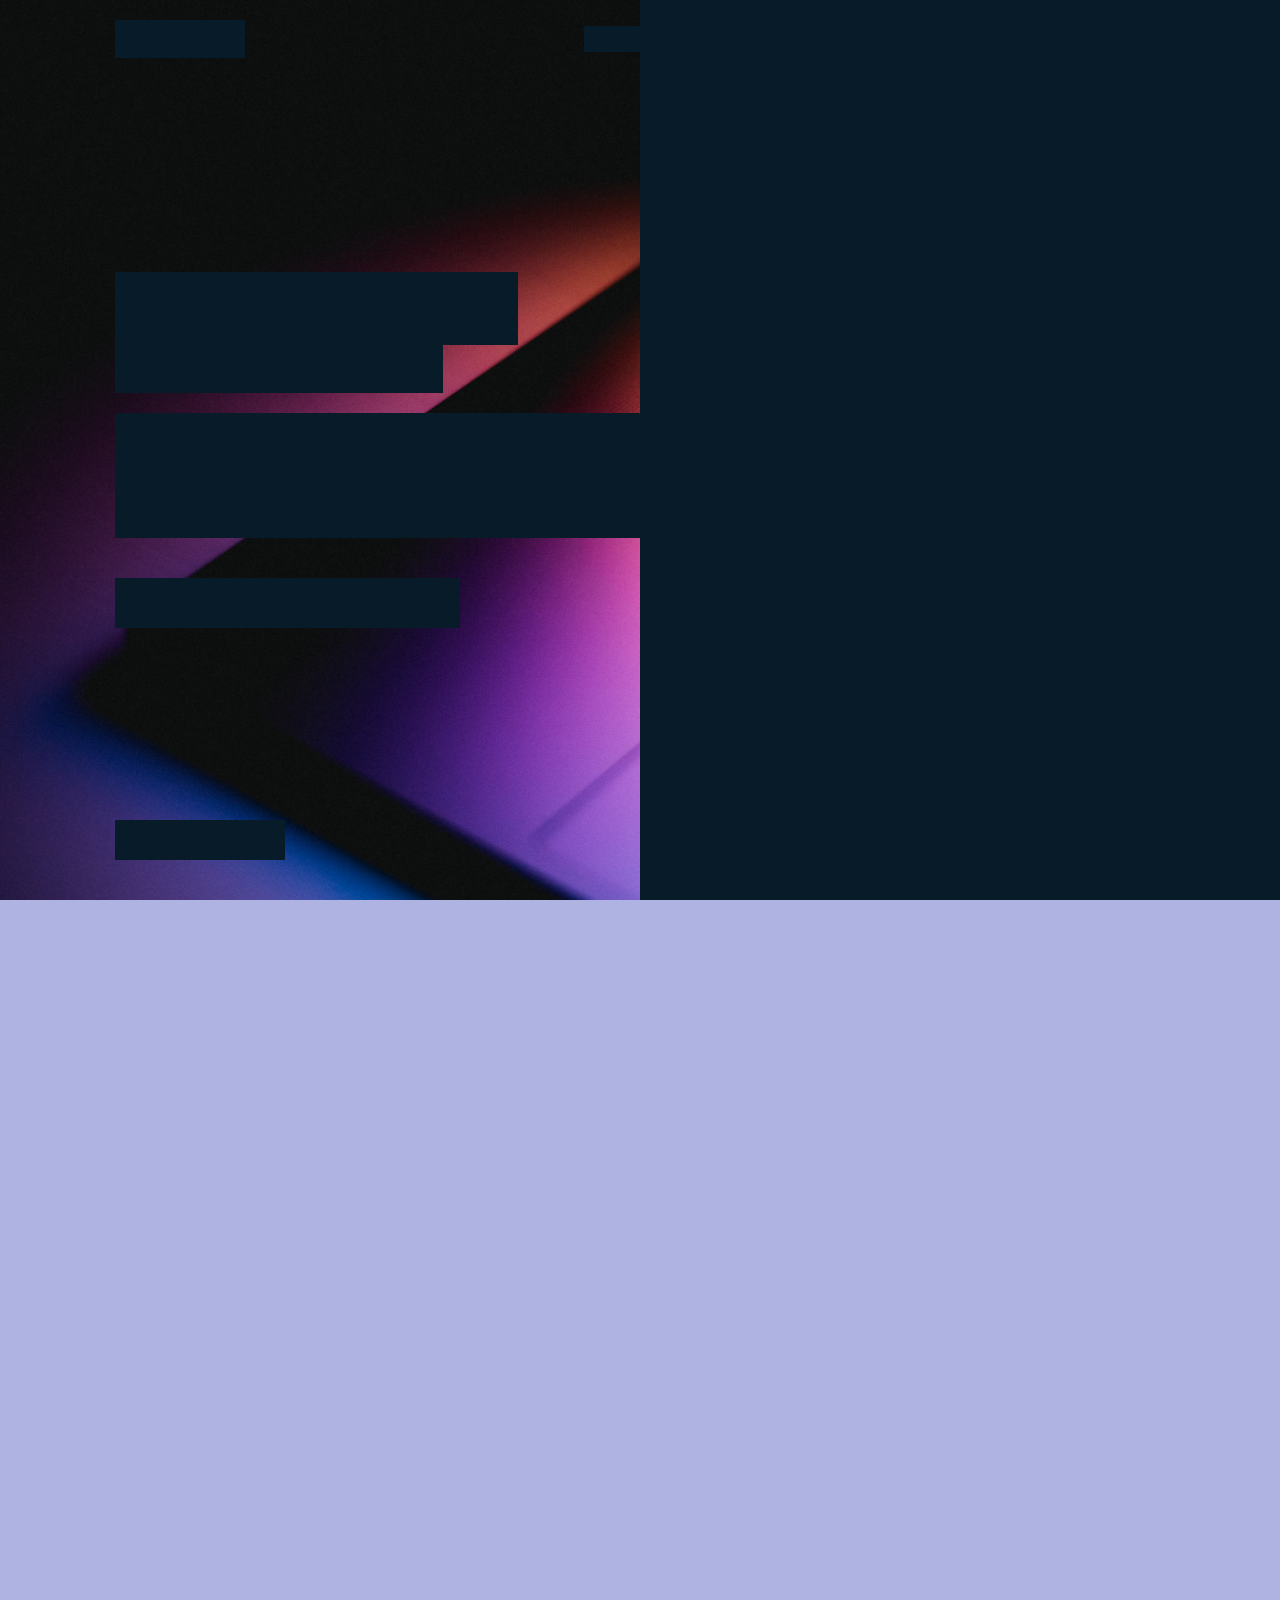
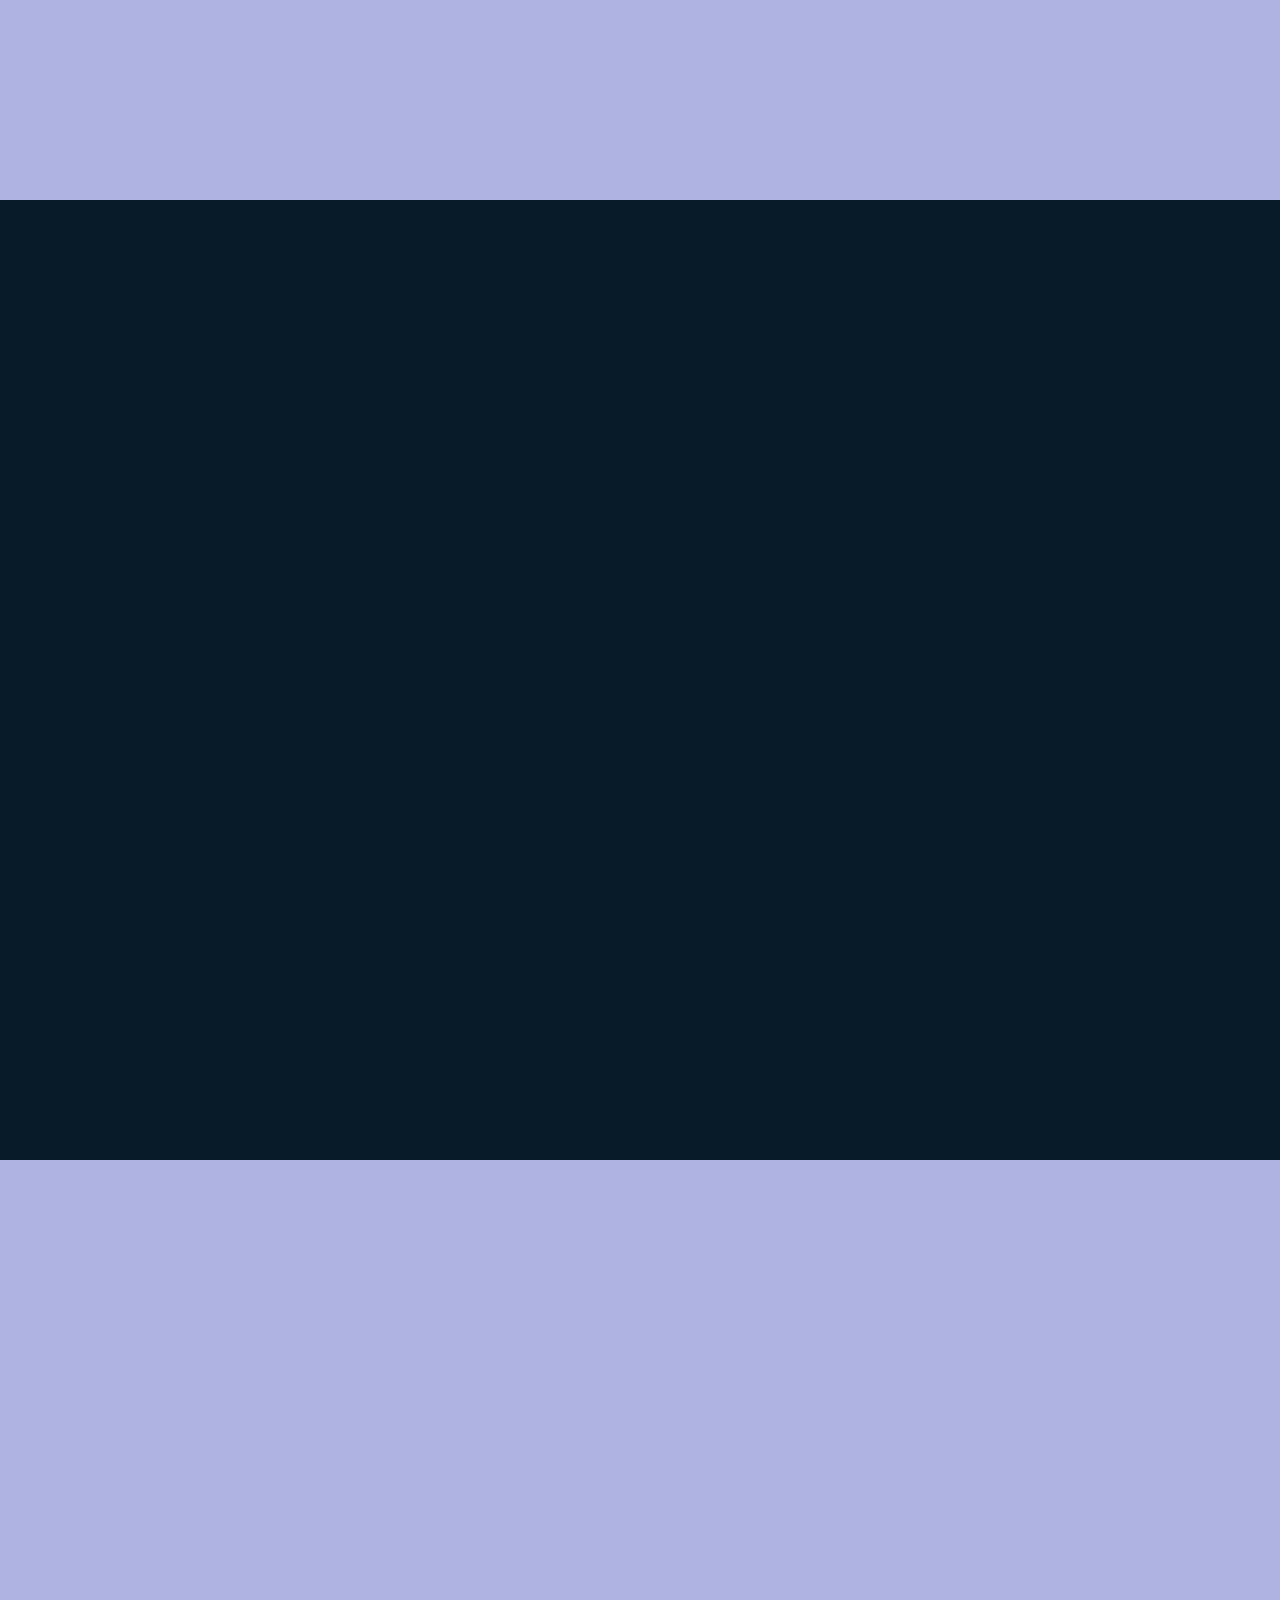
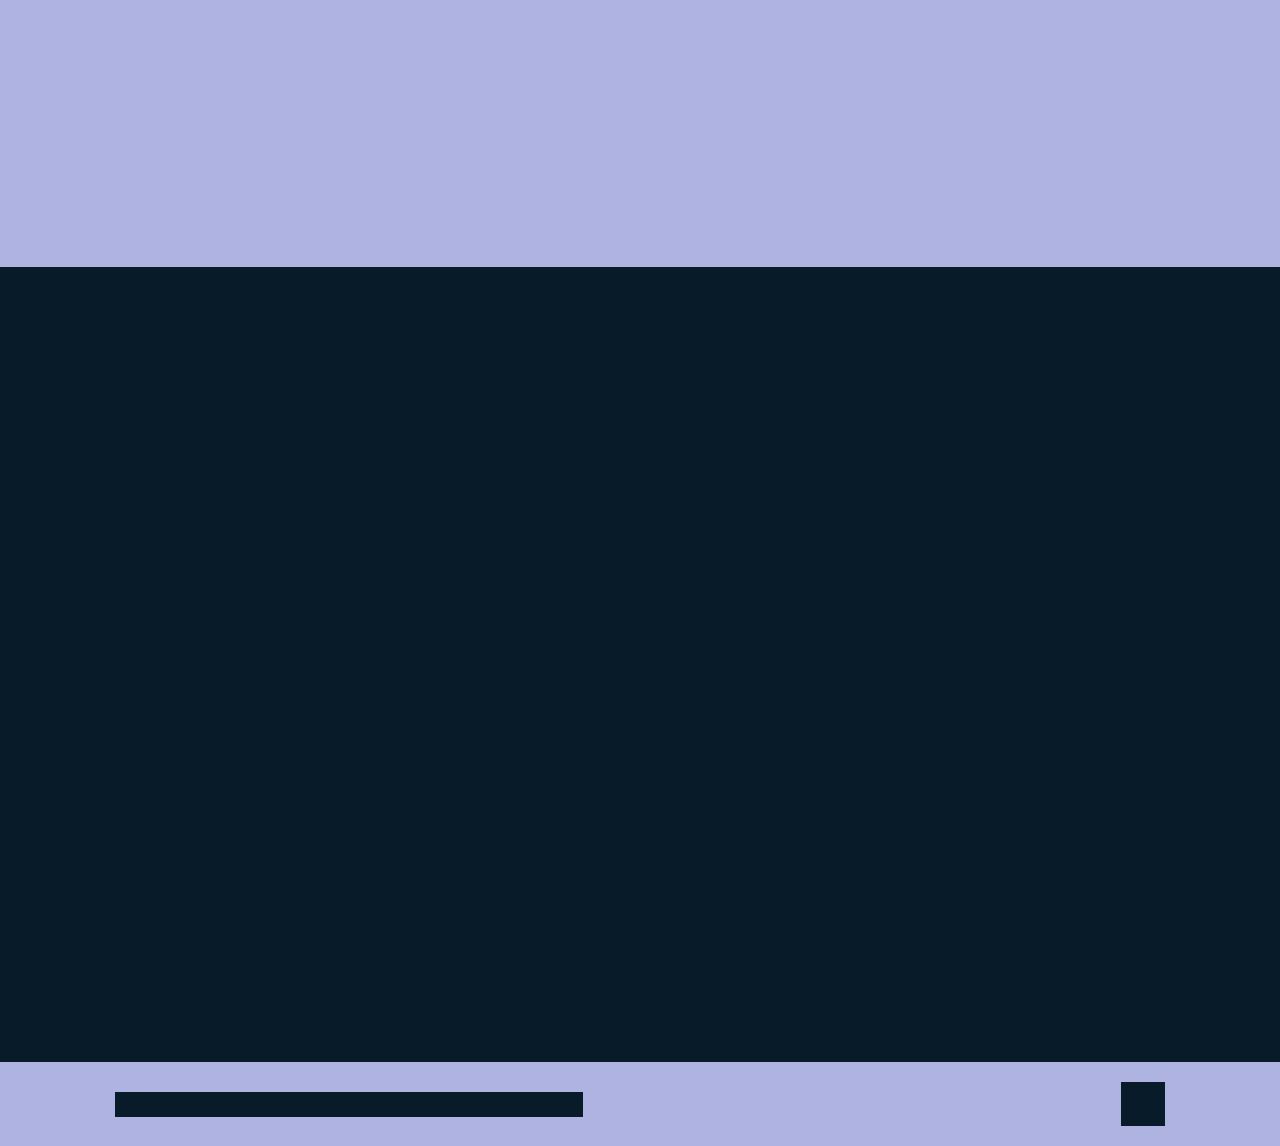
<file: Debut_Portfolio/index.html>
<!DOCTYPE html>
<html lang="fr">
  <head>
    <meta charset="UTF-8" />
    <meta name="viewport" content="width=device-width, initial-scale=1.0" />
    <title>Portfolio_Me</title>
    <link rel="stylesheet" href="style.css" />
    <!-- liens d'icones de boites -->
    <link href='https://unpkg.com/boxicons@2.1.4/css/boxicons.min.css' rel='stylesheet'>
  </head>

  <body>
    <!-- la conception de l'en-tête -->
    <header class="header">
      <a href="#" class="logo">Mawulolo.<span class="animate" style="--i:1;"></span></a>

      <div class="bx bx-menu" id="menu-icon"><span class="animate" style="--i:2;"></span></div>

      <nav class="navbar">
        <a href="#home" class="active">Home</a>
        <a href="#about">About</a>
        <a href="#education">Education</a>
        <a href="#skills">Compétences</a>
        <a href="#contact">Contact</a>

        <span class="active-nav"></span>
        <span class="animate" style="--i:2;"></span>
      </nav>
    </header>

    <!-- Conception de la section 'Home' -->
    <section class="home show-animate" id="home">
        <div class="home-content">
            <h1>I'm <span>Elolo TONA</span><span class="animate" style="--i:2;"></span></h1>
            <div class="text-animate">
                <h3>Developpeur Web</h3>
                <span class="animate" style="--i:3;"></span>
            </div>
            <p>En tant que développeur web, je suis également attentif à la conception responsive, en veillant à ce que les sites web s'adaptent de manière optimale aux différentes tailles d'écran, offrant ainsi une expérience utilisateur cohérente sur les smartphones, les tablettes et les ordinateurs de bureau.
                <span class="animate" style="--i:4;"></span>
            </p>

            <div class="btn-box">
                <a href="#" class="btn">M'engagez</a>
                <a href="#" class="btn">Mes Projets</a>
                <span class="animate" style="--i:5;"></span>
            </div>
        </div>

        <div class="home-sci">
            <a href="#"><i class='bx bxl-facebook' ></i></a>
            <a href="#"><i class='bx bxl-twitter' ></i></a>
            <a href="#"><i class='bx bxl-linkedin' ></i></a>
            <span class="animate" style="--i:6;"></span>
        </div>

        <div class="home-imgHover"></div>
        <span class="animate home-img" style="--i:7;"></span>
    </section>

    <!-- Conception de la section 'A propos' -->

    <section class="about" id="about">
        <h2 class="heading">A propos de <span>Moi</span><span class="animate scroll" style="--i:1;"></span></h2>
        <div class="about-img">
            <img src="tack.jpg" alt="">
            <span class="circle-spin"></span>
            <span class="animate scroll" style="--i:2;"></span>
        </div>
        <div class="about-content">
            <h3>Web Developer <span class="animate scroll" style="--i:3;"></span></h3>
            <p>En tant que développeur web, je suis également attentif à la conception responsive, en veillant à ce que les sites web s'adaptent de manière optimale aux différentes tailles d'écran, offrant ainsi une expérience utilisateur cohérente sur les smartphones, les tablettes et les ordinateurs de bureau.
                <span class="animate scroll" style="--i:4;"></span>
            </p>
            <div class="btn-box btns">
                <a href="#" class="btn">En Savoir Plus</a>
                <span class="animate scroll" style="--i:5;"></span>
            </div>
        </div>
    </section>

    <!-- Conception de la partie education -->

    <section class="education" id="education">
        <h2 class="heading">Mon <span>Parcours</span><span class="animate scroll" style="--i:1;"></span></h2>

        <div class="education-row">
            <div class="education-column">
                <h3 class="title">Education<span class="animate scroll" style="--i:2;"></span></h3>

                <div class="education-box">
                    <div class="education-content">
                        <div class="content">
                            <div class="year"><i class='bx bxs-calendar' ></i> 2021 - 2024</div>
                            <h3>Dégrée Licence - Université</h3>
                            <p>La licence m'a offert une base solide et complète dans mon domaine d'études, me permettant d'entrer sur le marché du travail avec confiance et compétence. J'ai acquis une expertise spécifique qui me distingue et qui peut être appliquée dans divers contextes professionnels. Je suis capable de m'adapter rapidement aux nouvelles technologies, aux évolutions du secteur et aux demandes changeantes du marché.</p>
                        </div>
                    </div>

                    <div class="education-content">
                        <div class="content">
                            <div class="year"><i class='bx bxs-calendar' ></i> 2020 - 2021</div>
                            <h3>Baccalauréat Scientifique </h3>
                            <p>Au cours de mes années d'études, j'ai suivi des cours approfondis en mathématiques, en physique, en chimie et en biologie, ainsi qu'en d'autres matières scientifiques connexes. J'ai appris à comprendre les principes fondamentaux qui régissent le monde qui nous entoure, à analyser les phénomènes naturels et à appliquer des méthodes scientifiques pour résoudre des problèmes complexes.</p>
                        </div>
                    </div>

                    <div class="education-content">
                        <div class="content">
                            <div class="year"><i class='bx bxs-calendar' ></i> 2017 - 2018</div>
                            <h3>BEPC(Brevet d'Etude Premier Cycle)</h3>
                            <p>En plus des connaissances académiques, le BEPC m'a également aidé à développer des compétences transversales importantes. J'ai appris à travailler en équipe, à résoudre des problèmes, à communiquer de manière claire et à développer une pensée critique. Ces compétences sont essentielles dans ma vie quotidienne et seront utiles dans mes études ultérieures et ma future carrière.</p>
                        </div>
                    </div>

                    <span class="animate scroll" style="--i:3;"></span>
                </div>
            </div>

        <!--    <div class="education-column">
                <h3 class="title">Expérience<span class="animate scroll" style="--i:5;"></span></h3>

                <div class="education-box">
                    <div class="education-content">
                        <div class="content">
                            <div class="year"><i class='bx bxs-calendar' ></i> 2017 - 2018</div>
                            <h3>Web Developer - Company</h3>
                            <p>Lorem ipsum dolor sit amet consectetur adipisicing elit. Officia aperiam quisquam ad rerum, corrupti ratione laboriosam. Illo iste veniam aut.</p>
                        </div>
                    </div>

                    <div class="education-content">
                        <div class="content">
                            <div class="year"><i class='bx bxs-calendar' ></i> 2018 - 2019</div>
                            <h3>Web Developer - Company</h3>
                            <p>Lorem ipsum dolor sit amet consectetur adipisicing elit. Officia aperiam quisquam ad rerum, corrupti ratione laboriosam. Illo iste veniam aut.</p>
                        </div>
                    </div>

                    <div class="education-content">
                        <div class="content">
                            <div class="year"><i class='bx bxs-calendar' ></i> 2019 - 2020</div>
                            <h3>Web Developer - Company</h3>
                            <p>Lorem ipsum dolor sit amet consectetur adipisicing elit. Officia aperiam quisquam ad rerum, corrupti ratione laboriosam. Illo iste veniam aut.</p>
                        </div>
                    </div>

                    <span class="animate scroll" style="--i:6;"></span>
                </div>
            </div>  -->
        </div>
    </section>

    <!-- Conception de la partie compétence -->

    <section class="skills" id="skills">
        <h2 class="heading">Mes <span>Compétences</span><span class="animate scroll" style="--i:1;"></span></h2>

        <div class="skills-row">
            <div class="skills-column">
                <h3 class="title">Compétences en Codage<span class="animate scroll" style="--i:2;"></span></h3>

                <div class="skills-box">
                    <div class="skills-content">
                        <div class="progress">
                            <h3>HTML <span>90%</span></h3>
                            <div class="bar"><span></span></div>
                        </div>

                        <div class="progress">
                            <h3>CSS <span>80%</span></h3>
                            <div class="bar"><span></span></div>
                        </div>

                        <div class="progress">
                            <h3>JavaScript <span>65%</span></h3>
                            <div class="bar"><span></span></div>
                        </div>

                        <div class="progress">
                            <h3>Python <span>75%</span></h3>
                            <div class="bar"><span></span></div>
                        </div>
                    </div>

                    <span class="animate scroll" style="--i:3;"></span>
                </div>
            </div>

        <!--    <div class="skills-column">
                <h3 class="title">Compétences Professionnelles<span class="animate scroll" style="--i:5;"></span></h3>

                <div class="skills-box">
                    <div class="skills-content">
                        <div class="progress">
                            <h3>Web Design <span>95%</span></h3>
                            <div class="bar"><span></span></div>
                        </div>

                        <div class="progress">
                            <h3>Web Development <span>67%</span></h3>
                            <div class="bar"><span></span></div>
                        </div>

                        <div class="progress">
                            <h3>Graphic Design <span>85%</span></h3>
                            <div class="bar"><span></span></div>
                        </div>

                        <div class="progress">
                            <h3>SEO Marketing <span>60%</span></h3>
                            <div class="bar"><span></span></div>
                        </div>
                    </div>

                    <span class="animate scroll" style="--i:6;"></span>
                </div>
            </div>  -->
        </div>
    </section>

    <!-- Conception de la partie 'Contact' -->

    <section class="contact" id="contact">
        <h2 class="heading">Contactez <span>Moi</span><span class="animate scroll" style="--i:1;"></span></h2>

        <form action="#">
            <div class="input-box">
                <div class="input-field">
                    <input type="text" placeholder="Nom Complet" required>
                    <span class="focus"></span>
                </div>
                <div class="input-field">
                    <input type="email" placeholder="Adresse Email" required>
                    <span class="focus"></span>
                </div>

                <span class="animate scroll" style="--i:3;"></span>
            </div>

            <div class="input-box">
                <div class="input-field">
                    <input type="number" placeholder="Numéro Téléphone" required>
                    <span class="focus"></span>
                </div>
                <div class="input-field">
                    <input type="text" placeholder="Objet Courriel" required>
                    <span class="focus"></span>
                </div>

                <span class="animate scroll" style="--i:5;"></span>
            </div>

            <div class="textarea-field">
                <textarea name="" id="" cols="30" rows="10" placeholder="Votre Message" required></textarea>
                <span class="focus"></span>

                <span class="animate scroll" style="--i:7;"></span>
            </div>

            <div class="btn-box btns">
                <button type="submit" class="btn">Envoyer</button>

                <span class="animate scroll" style="--i:9;"></span>
            </div>
        </form>
    </section>

    <!-- Conception de 'Pied_de_Page' -->

    <footer class="footer">
        <div class="footer-text">
            <p>Copyright &copy; 2023 by elo20ce | Tous les droits sont reservés.</p>

            <span class="animate scroll" style="--i:1;"></span>
        </div>

        <div class="footer-iconTop">
            <a href="#"><i class='bx bx-up-arrow-alt' ></i></a>

            <span class="animate scroll" style="--i:3;"></span>
        </div>
    </footer>

    <script src="script.js"></script>
  </body>
</html>
</file>
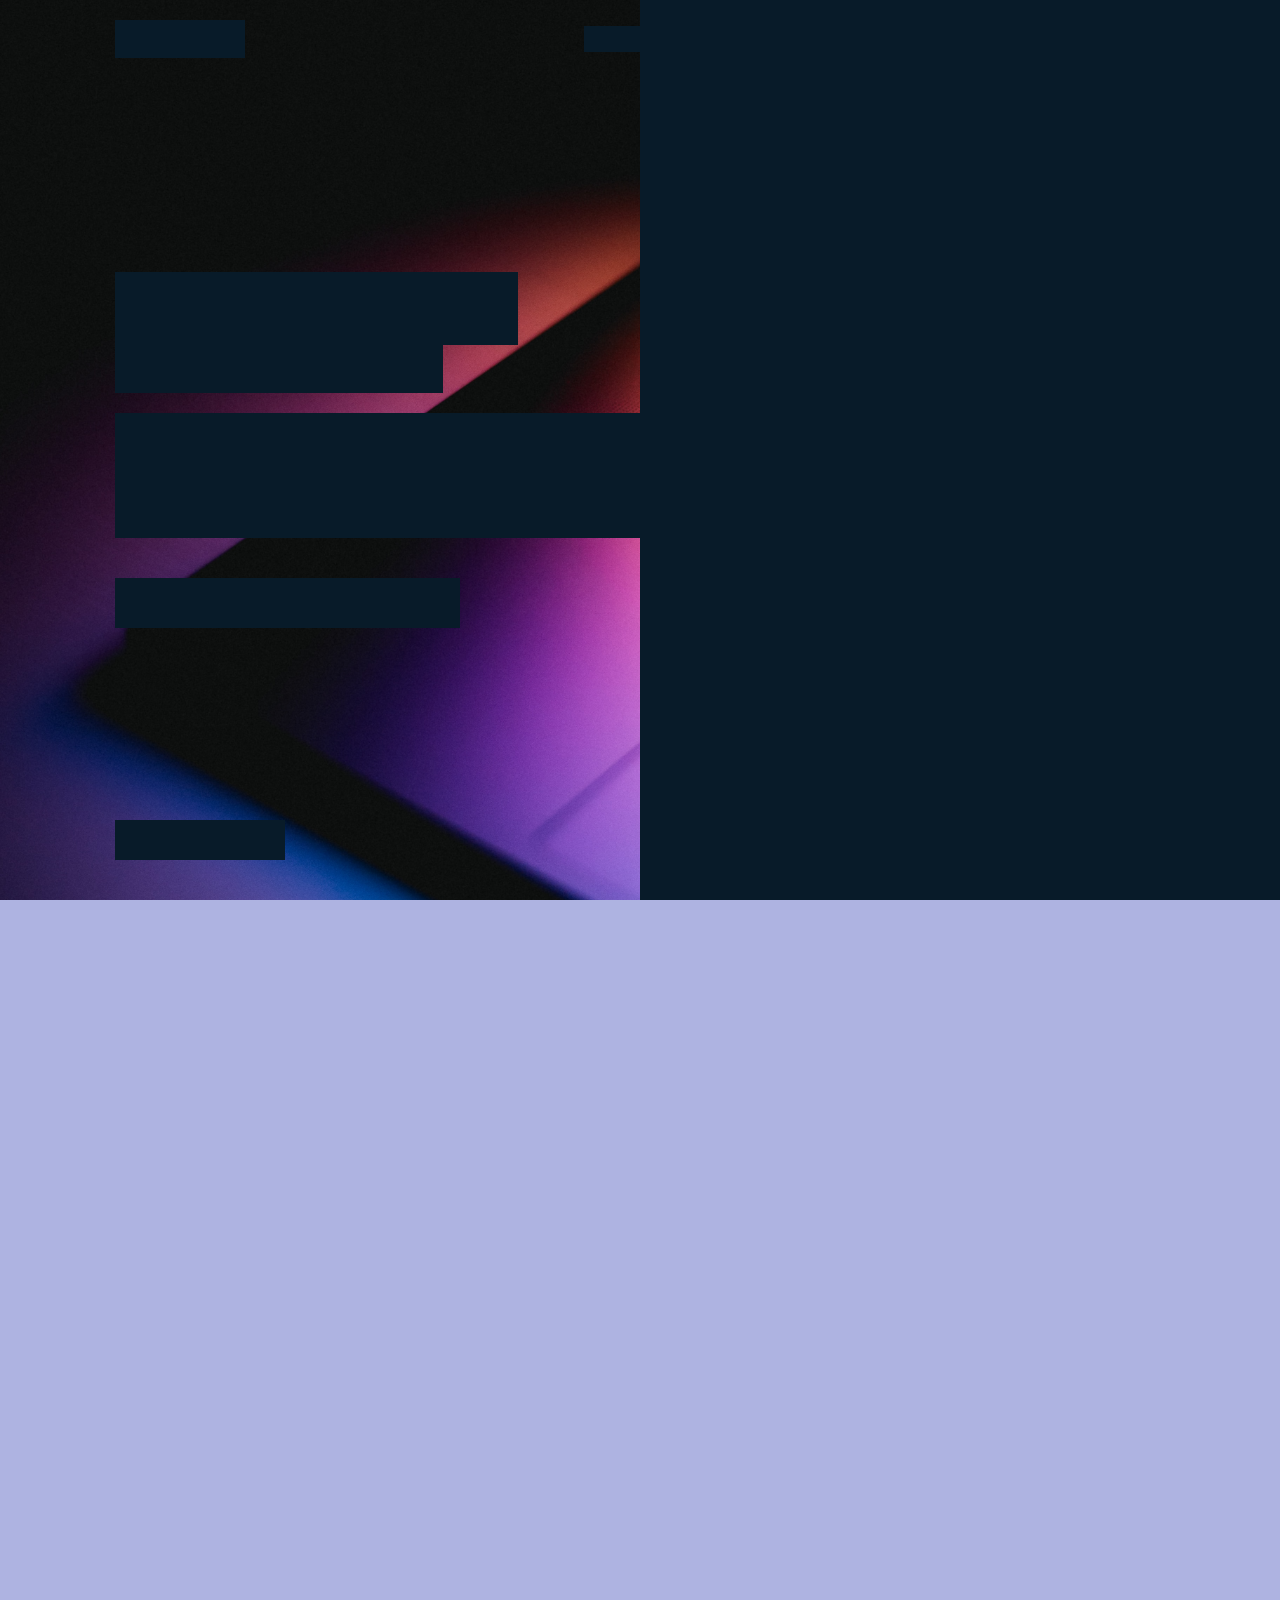
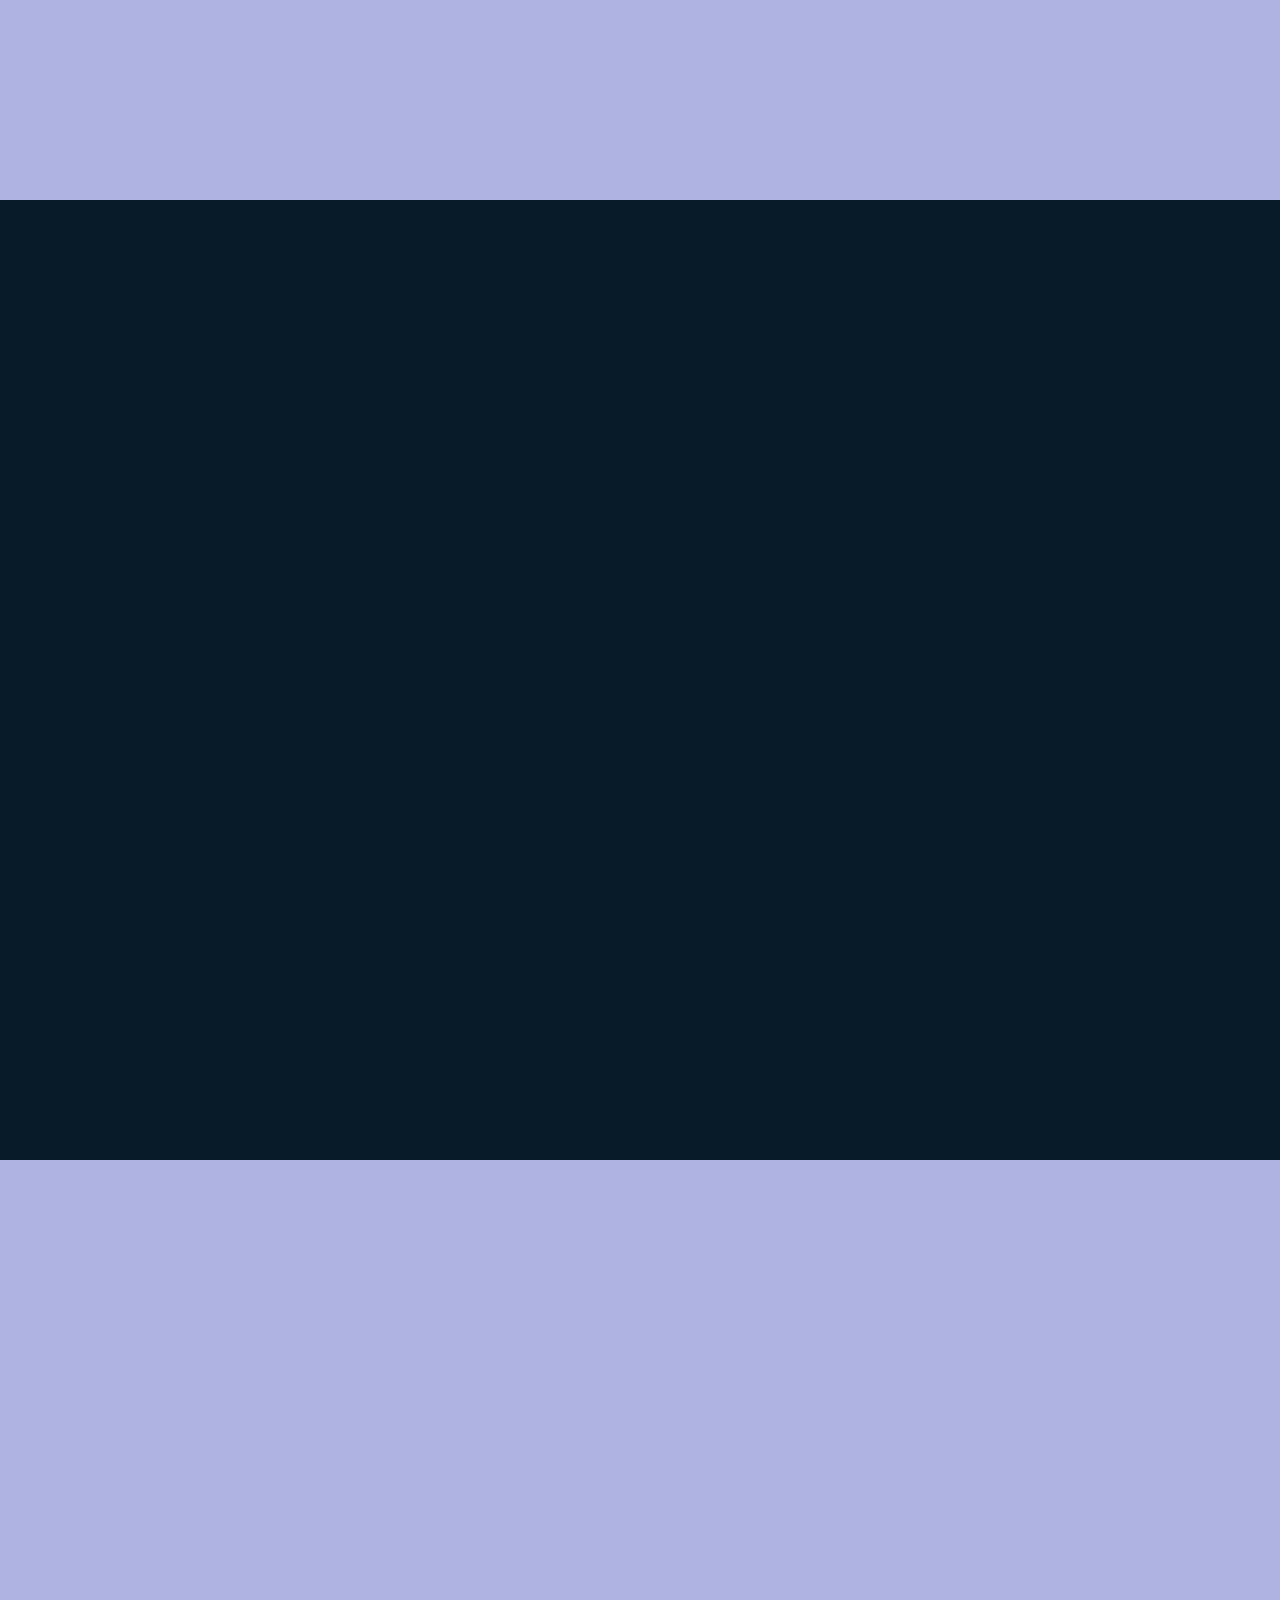
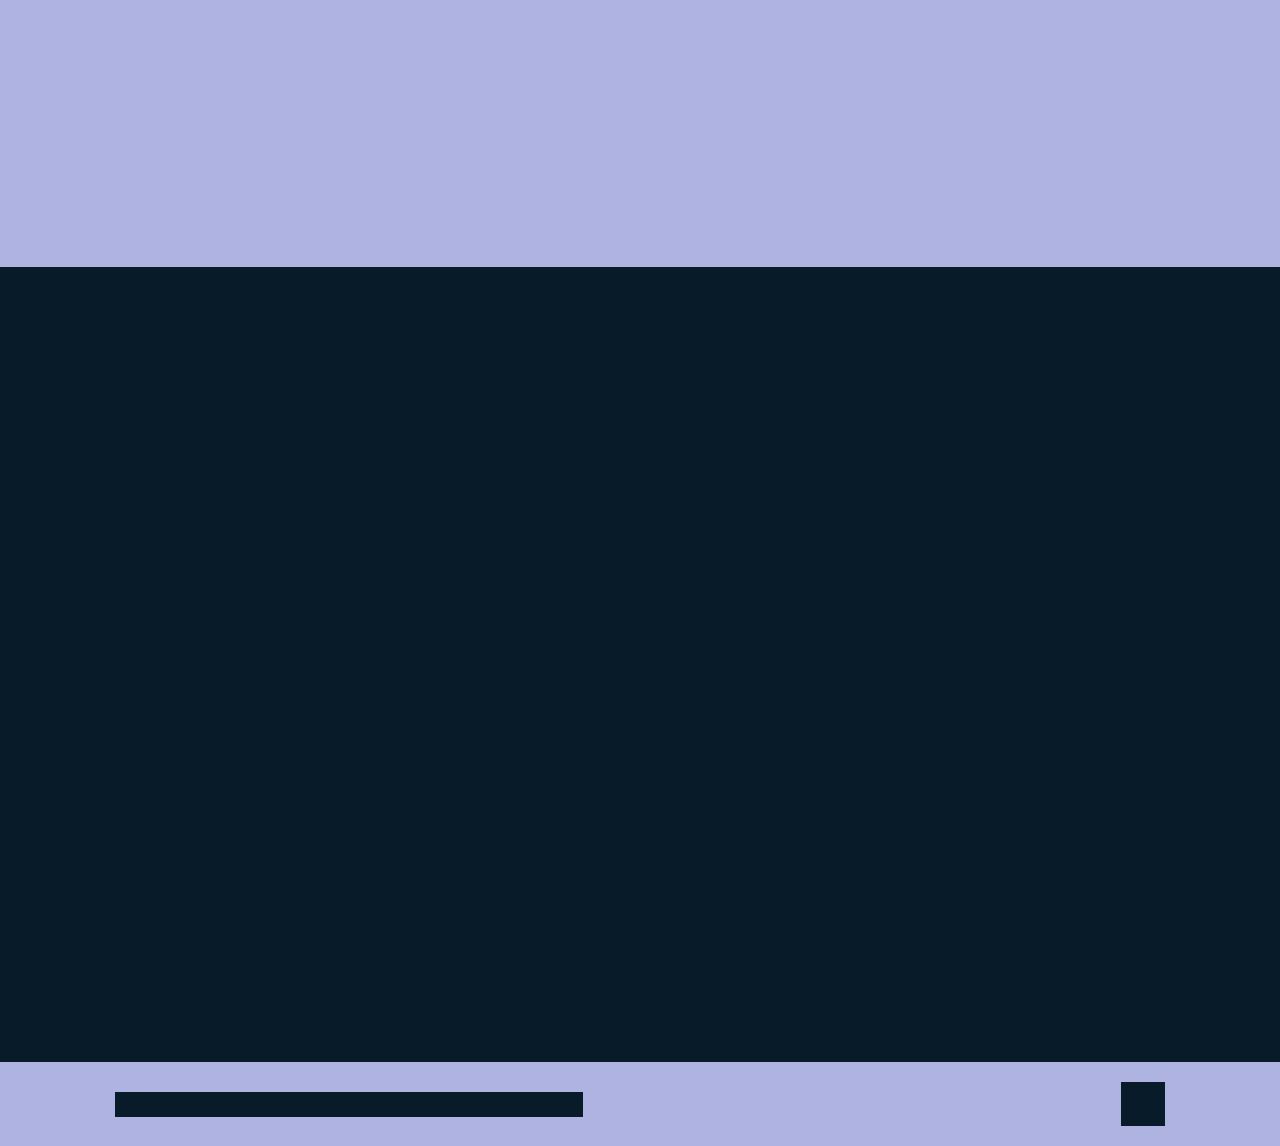
<file: Portfolio_Me/index.html>
<!DOCTYPE html>
<html lang="fr">
  <head>
    <meta charset="UTF-8" />
    <meta name="viewport" content="width=device-width, initial-scale=1.0" />
    <title>Portfolio_Me</title>
    <link rel="stylesheet" href="style.css" />
    <!-- liens d'icones de boites -->
    <link href='https://unpkg.com/boxicons@2.1.4/css/boxicons.min.css' rel='stylesheet'>
  </head>

  <body>
    <!-- la conception de l'en-tête -->
    <header class="header">
      <a href="#" class="logo">Mawulolo.<span class="animate" style="--i:1;"></span></a>

      <div class="bx bx-menu" id="menu-icon"><span class="animate" style="--i:2;"></span></div>

      <nav class="navbar">
        <a href="#home" class="active">Home</a>
        <a href="#about">About</a>
        <a href="#education">Education</a>
        <a href="#skills">Compétences</a>
        <a href="#contact">Contact</a>

        <span class="active-nav"></span>
        <span class="animate" style="--i:2;"></span>
      </nav>
    </header>

    <!-- Conception de la section 'Home' -->
    <section class="home show-animate" id="home">
        <div class="home-content">
            <h1>I'm <span>Elolo TONA</span><span class="animate" style="--i:2;"></span></h1>
            <div class="text-animate">
                <h3>Web Developer</h3>
                <span class="animate" style="--i:3;"></span>
            </div>
            <p>En tant que développeur web, je suis également attentif à la conception responsive, en veillant à ce que les sites web s'adaptent de manière optimale aux différentes tailles d'écran, offrant ainsi une expérience utilisateur cohérente sur les smartphones, les tablettes et les ordinateurs de bureau.
                <span class="animate" style="--i:4;"></span>
            </p>

            <div class="btn-box">
                <a href="#" class="btn">M'engagez</a>
                <a href="#" class="btn">Mes Projets</a>
                <span class="animate" style="--i:5;"></span>
            </div>
        </div>

        <div class="home-sci">
            <a href="#"><i class='bx bxl-facebook' ></i></a>
            <a href="#"><i class='bx bxl-twitter' ></i></a>
            <a href="#"><i class='bx bxl-linkedin' ></i></a>
            <span class="animate" style="--i:6;"></span>
        </div>

        <div class="home-imgHover"></div>
        <span class="animate home-img" style="--i:7;"></span>
    </section>

    <!-- Conception de la section 'A propos' -->

    <section class="about" id="about">
        <h2 class="heading">A propos de <span>Moi</span><span class="animate scroll" style="--i:1;"></span></h2>
        <div class="about-img">
            <img src="tack.jpg" alt="">
            <span class="circle-spin"></span>
            <span class="animate scroll" style="--i:2;"></span>
        </div>
        <div class="about-content">
            <h3>Web Developer <span class="animate scroll" style="--i:3;"></span></h3>
            <p>En tant que développeur web, je suis également attentif à la conception responsive, en veillant à ce que les sites web s'adaptent de manière optimale aux différentes tailles d'écran, offrant ainsi une expérience utilisateur cohérente sur les smartphones, les tablettes et les ordinateurs de bureau.
                <span class="animate scroll" style="--i:4;"></span>
            </p>
            <div class="btn-box btns">
                <a href="#" class="btn">En Savoir Plus</a>
                <span class="animate scroll" style="--i:5;"></span>
            </div>
        </div>
    </section>

    <!-- Conception de la partie education -->

    <section class="education" id="education">
        <h2 class="heading">Mon <span>Parcours</span><span class="animate scroll" style="--i:1;"></span></h2>

        <div class="education-row">
            <div class="education-column">
                <h3 class="title">Education<span class="animate scroll" style="--i:2;"></span></h3>

                <div class="education-box">
                    <div class="education-content">
                        <div class="content">
                            <div class="year"><i class='bx bxs-calendar' ></i> 2021 - 2024</div>
                            <h3>Dégrée Licence - Université</h3>
                            <p>La licence m'a offert une base solide et complète dans mon domaine d'études, me permettant d'entrer sur le marché du travail avec confiance et compétence. J'ai acquis une expertise spécifique qui me distingue et qui peut être appliquée dans divers contextes professionnels. Je suis capable de m'adapter rapidement aux nouvelles technologies, aux évolutions du secteur et aux demandes changeantes du marché.</p>
                        </div>
                    </div>

                    <div class="education-content">
                        <div class="content">
                            <div class="year"><i class='bx bxs-calendar' ></i> 2020 - 2021</div>
                            <h3>Baccalauréat Scientifique </h3>
                            <p>Au cours de mes années d'études, j'ai suivi des cours approfondis en mathématiques, en physique, en chimie et en biologie, ainsi qu'en d'autres matières scientifiques connexes. J'ai appris à comprendre les principes fondamentaux qui régissent le monde qui nous entoure, à analyser les phénomènes naturels et à appliquer des méthodes scientifiques pour résoudre des problèmes complexes.</p>
                        </div>
                    </div>

                    <div class="education-content">
                        <div class="content">
                            <div class="year"><i class='bx bxs-calendar' ></i> 2017 - 2018</div>
                            <h3>BEPC(Brevet d'Etude Premier Cycle)</h3>
                            <p>En plus des connaissances académiques, le BEPC m'a également aidé à développer des compétences transversales importantes. J'ai appris à travailler en équipe, à résoudre des problèmes, à communiquer de manière claire et à développer une pensée critique. Ces compétences sont essentielles dans ma vie quotidienne et seront utiles dans mes études ultérieures et ma future carrière.</p>
                        </div>
                    </div>

                    <span class="animate scroll" style="--i:3;"></span>
                </div>
            </div>

        <!--    <div class="education-column">
                <h3 class="title">Expérience<span class="animate scroll" style="--i:5;"></span></h3>

                <div class="education-box">
                    <div class="education-content">
                        <div class="content">
                            <div class="year"><i class='bx bxs-calendar' ></i> 2017 - 2018</div>
                            <h3>Web Developer - Company</h3>
                            <p>Lorem ipsum dolor sit amet consectetur adipisicing elit. Officia aperiam quisquam ad rerum, corrupti ratione laboriosam. Illo iste veniam aut.</p>
                        </div>
                    </div>

                    <div class="education-content">
                        <div class="content">
                            <div class="year"><i class='bx bxs-calendar' ></i> 2018 - 2019</div>
                            <h3>Web Developer - Company</h3>
                            <p>Lorem ipsum dolor sit amet consectetur adipisicing elit. Officia aperiam quisquam ad rerum, corrupti ratione laboriosam. Illo iste veniam aut.</p>
                        </div>
                    </div>

                    <div class="education-content">
                        <div class="content">
                            <div class="year"><i class='bx bxs-calendar' ></i> 2019 - 2020</div>
                            <h3>Web Developer - Company</h3>
                            <p>Lorem ipsum dolor sit amet consectetur adipisicing elit. Officia aperiam quisquam ad rerum, corrupti ratione laboriosam. Illo iste veniam aut.</p>
                        </div>
                    </div>

                    <span class="animate scroll" style="--i:6;"></span>
                </div>
            </div>  -->
        </div>
    </section>

    <!-- Conception de la partie compétence -->

    <section class="skills" id="skills">
        <h2 class="heading">Mes <span>Compétences</span><span class="animate scroll" style="--i:1;"></span></h2>

        <div class="skills-row">
            <div class="skills-column">
                <h3 class="title">Compétences en Codage<span class="animate scroll" style="--i:2;"></span></h3>

                <div class="skills-box">
                    <div class="skills-content">
                        <div class="progress">
                            <h3>HTML <span>90%</span></h3>
                            <div class="bar"><span></span></div>
                        </div>

                        <div class="progress">
                            <h3>CSS <span>80%</span></h3>
                            <div class="bar"><span></span></div>
                        </div>

                        <div class="progress">
                            <h3>JavaScript <span>65%</span></h3>
                            <div class="bar"><span></span></div>
                        </div>

                        <div class="progress">
                            <h3>Python <span>75%</span></h3>
                            <div class="bar"><span></span></div>
                        </div>
                    </div>

                    <span class="animate scroll" style="--i:3;"></span>
                </div>
            </div>

        <!--    <div class="skills-column">
                <h3 class="title">Compétences Professionnelles<span class="animate scroll" style="--i:5;"></span></h3>

                <div class="skills-box">
                    <div class="skills-content">
                        <div class="progress">
                            <h3>Web Design <span>95%</span></h3>
                            <div class="bar"><span></span></div>
                        </div>

                        <div class="progress">
                            <h3>Web Development <span>67%</span></h3>
                            <div class="bar"><span></span></div>
                        </div>

                        <div class="progress">
                            <h3>Graphic Design <span>85%</span></h3>
                            <div class="bar"><span></span></div>
                        </div>

                        <div class="progress">
                            <h3>SEO Marketing <span>60%</span></h3>
                            <div class="bar"><span></span></div>
                        </div>
                    </div>

                    <span class="animate scroll" style="--i:6;"></span>
                </div>
            </div>  -->
        </div>
    </section>

    <!-- Conception de la partie 'Contact' -->

    <section class="contact" id="contact">
        <h2 class="heading">Contactez <span>Moi</span><span class="animate scroll" style="--i:1;"></span></h2>

        <form action="#">
            <div class="input-box">
                <div class="input-field">
                    <input type="text" placeholder="Nom Complet" required>
                    <span class="focus"></span>
                </div>
                <div class="input-field">
                    <input type="email" placeholder="Adresse Email" required>
                    <span class="focus"></span>
                </div>

                <span class="animate scroll" style="--i:3;"></span>
            </div>

            <div class="input-box">
                <div class="input-field">
                    <input type="number" placeholder="Numéro Téléphone" required>
                    <span class="focus"></span>
                </div>
                <div class="input-field">
                    <input type="text" placeholder="Objet Courriel" required>
                    <span class="focus"></span>
                </div>

                <span class="animate scroll" style="--i:5;"></span>
            </div>

            <div class="textarea-field">
                <textarea name="" id="" cols="30" rows="10" placeholder="Votre Message" required></textarea>
                <span class="focus"></span>

                <span class="animate scroll" style="--i:7;"></span>
            </div>

            <div class="btn-box btns">
                <button type="submit" class="btn">Envoyer</button>

                <span class="animate scroll" style="--i:9;"></span>
            </div>
        </form>
    </section>

    <!-- Conception de 'Pied_de_Page' -->

    <footer class="footer">
        <div class="footer-text">
            <p>Copyright &copy; 2023 by elo20ce | Tous les droits sont reservés.</p>

            <span class="animate scroll" style="--i:1;"></span>
        </div>

        <div class="footer-iconTop">
            <a href="#"><i class='bx bx-up-arrow-alt' ></i></a>

            <span class="animate scroll" style="--i:3;"></span>
        </div>
    </footer>

    <script src="script.js"></script>
  </body>
</html>
</file>
<file: Debut_Portfolio/style.css>
@import url("https://fonts.googleapis.com/css2?family=Poppins:wght@500&display=swap");

* {
  margin: 0;
  padding: 0;
  box-sizing: border-box;
  text-decoration: none;
  border: none;
  outline: none;
  scroll-behavior: smooth;
  font-family: "Poppins", sans-serif;
}

:root {
  --bg-color: #081b29;
  --second-bg-color: #aeb3e1;
  --text-color: #677074;
  --main-color: #0b870b;
}

html {
  font-size: 62.5%;
  overflow-x: hidden;
}

body {
  background: var(--bg-color);
  color: var(--text-color);
}

.header {
  position: fixed;
  top: 0;
  left: 0;
  width: 100%;
  padding: 2rem 9%;
  background: transparent;
  display: flex;
  justify-content: space-between;
  align-items: center;
  z-index: 100;
  transition: .3s;
}

.header.sticky {
    background: var(--bg-color);
}

.logo {
    position: relative;
  font-size: 2.5rem;
  color: var(--text-color);
  font-weight: 600;
}

.navbar {
    position: relative;
}

.navbar a {
  font-size: 1.7rem;
  color: var(--text-color);
  font-weight: 500;
  margin-left: 3.5rem;
  transition: 0.3s;
}

.navbar a:hover,
.navbar a.active {
  color: var(--main-color);
}

#menu-icon {
    position: relative;
    font-size: 3.6rem;
    color: var(--text-color);
    cursor: pointer;
    display: none;
}

section {
    min-height: 100vh;
    padding: 10rem 9% 2rem;
}

.home {
    display: flex;
    align-items: center;
    padding: 0 9%;
    background: url('/Portfolio_Me/tak4.jpg') no-repeat;
    background-size: cover;
    background-position: center;
}

.home-content {
    max-width: 60rem;
    z-index: 99;
}

.home-content h1 {
    position: relative;
    display: inline-block;
    font-size: 5.6rem;
    font-weight: 700;
    line-height: 1.3;
}

.home-content h1 span {
    color: var(--text-color);
}

.home-content .text-animate {
    position: relative;
    width: 32.8rem;
}

.home-content .text-animate h3 {
    font-size: 3.2rem;
    font-weight: 700;
    color: transparent;
    -webkit-text-stroke: .7px var(--main-color);
    background-image: linear-gradient(var(--main-color), var(--main-color));
    background-repeat: no-repeat;
    -webkit-background-clip: text;
    background-position: -33rem 0;
}

.home.show-animate .home-content .text-animate h3::before {
    animation: homeBgText 6s linear infinite;
    animation-delay: 2s;
}

.home-content .text-animate h3::before {
    content: '';
    position: absolute;
    top: 0;
    left: 0;
    width: 0;
    height: 100%;
    border-right: 2px solid var(--main-color);
    z-index: -1;
}

.home.show-animate .home-content .text-animate h3::before {
    animation: homeCursorText 6s linear infinite;
    animation-delay: 2s;
}

.home-content p {
    position: relative;
    font-size: 1.6rem;
    margin: 2rem 0 4rem;
}

.btn-box {
    position: relative;
    display: flex;
    justify-content: space-between;
    width: 34.5rem;
    height: 5rem;
}

.btn-box .btn {
    position: relative;
    display: inline-flex;
    justify-content: center;
    align-items: center;
    width: 15rem;
    height: 100%;
    background: var(--main-color);
    border: .2rem solid var(--main-color);
    border-radius: .8rem;
    font-size: 1.8rem;
    font-weight: 600;
    letter-spacing: .1rem;
    color: var(--bg-color);
    z-index: 1;
    overflow: hidden;
    transition: .5s;
}

.btn-box .btn:hover {
    color: var(--main-color);
}

.btn-box .btn:nth-child(2) {
    background: transparent;
    color: var(--main-color);
}

.btn-box .btn:nth-child(2):hover {
    color: var(--bg-color);
}

.btn-box .btn:nth-child(2):before {
    background: var(--main-color);
}

.btn-box .btn::before {
    content: '';
    position: absolute;
    top: 0;
    left: 0;
    width: 0;
    height: 100%;
    background: var(--bg-color);
    z-index: -1;
    transition: .5s;
}

.btn-box .btn:hover::before {
    width: 100%;
}

.home-sci {
    position: absolute;
    bottom: 4rem;
    width: 170px;
    display: flex;
    justify-content: space-between;
}

.home-sci a {
    position: relative;
    display: inline-flex;
    justify-content: center;
    align-items: center;
    width: 40px;
    height: 40px;
    background: transparent;
    border: .2rem solid var(--main-color);
    border-radius: 50%;
    font-size: 20px;
    color: var(--main-color);
    z-index: 1;
    overflow: hidden;
    transition: .5s;
}

.home-sci a:hover {
    color: var(--bg-color);
}

.home-sci a::before {
    content: '';
    position: absolute;
    top: 0;
    left: 0;
    width: 0;
    height: 100%;
    background: var(--main-color);
    z-index: -1;
    transition: .5s;
}

.home-sci a:hover::before {
    width: 100%;
}

/*.home-imgHover {
    position: absolute;
    top: 0;
    right: 0;
    width: 45%;
    height: 100%;
    background: transparent;
    transition: 3s;
}

.home-imgHover:hover {
    background: var(--bg-color);
    opacity: .8;
}*/

.about {
    display: flex;
    justify-content: center;
    align-items: center;
    flex-direction: column;
    gap: 2rem;
    background: var(--second-bg-color);
    padding-bottom: 6rem;
}

.heading {
    position: relative;
    font-size: 5rem;
    margin-bottom: 3rem;
    text-align: center;
}

span {
    color: var(--main-color);
}

.about-img {
    position: relative;
    width: 25rem;
    height: 25rem;
    border-radius: 50%;
    display: flex;
    justify-content: center;
    align-items: center;
}

.about-img img {
    width: 90%;
    border-radius: 50%;
    border: .2rem solid var(--main-color);
}

.about-img .circle-spin {
    position: absolute;
    top: 50%;
    left: 50%;
    transform: translate(-50%, -50%) rotate(0);
    width: 100%;
    height: 100%;
    border-radius: 50%;
    border-top: .2rem solid var(--second-bg-color);
    border-bottom: .2rem solid var(--second-bg-color);
    border-left: .2rem solid var(--main-color);
    border-right: .2rem solid var(--main-color);
    animation: aboutSpinner 8s linear infinite;
}

.about-content {
    text-align: center;
}

.about-content h3 {
    position: relative;
    display: inline-block;
    font-size: 2.6rem;
}

.about-content p {
    position: relative;
    font-size: 1.6rem;
    margin: 2rem 0 3rem;
}

.btn-box.btns {
    display: inline-block;
    width: 15rem;
}

.btn-box.btns a::before {
    background: var(--second-bg-color);
}

.education {
    display: flex;
    justify-content: center;
    align-items: center;
    flex-direction: column;
    min-height: auto;
    padding-bottom: 5rem;
}

.education .education-row {
    display: flex;
    flex-wrap: wrap;
    gap: 5rem;
}

.education-row .education-column {
    flex: 1 1 40rem;
}

.education-column .title {
    position: relative;
    display: inline-block;
    font-size: 2.5rem;
    margin: 0 0 1.5rem 2rem;
}

.education-column .education-box {
    position: relative;
    border-left: .2rem solid var(--main-color);
}

.education-box .education-content {
    position: relative;
    padding-left: 2rem;
}

.education-box .education-content::before {
    content: '';
    position: absolute;
    top: 0;
    left: -1.1rem;
    width: 2rem;
    height: 2rem;
    background: var(--main-color);
    border-radius: 50%;
}

.education-content .content {
    position: relative;
    padding: 1.5rem;
    border: .2rem solid var(--main-color);
    border-radius: .6rem;
    margin-bottom: 2rem;
    overflow: hidden;
}

.education-content .content::before {
    content: '';
    position: absolute;
    top: 0;
    left: 0;
    width: 0;
    height: 100%;
    background: var(--second-bg-color);
    z-index: -1;
    transition: .5s;
}

.education-content .content:hover::before {
    width: 100%;
}

.education-content .content .year {
    font-size: 1.5rem;
    color: var(--main-color);
    padding-bottom: .5rem;
}

.education-content .content .year i {
    padding-right: .5rem;
}

.education-content .content h3 {
    font-size: 2rem;
}

.education-content .content p {
    font-size: 1.6rem;
    padding-top: .5rem;
}

.skills {
    min-height: auto;
    padding-bottom: 7rem;
    background: var(--second-bg-color);
}

.skills h2 {
    display: inline-block;
    left: 50%;
    transform: translateX(-50%);
}

.skills .skills-row {
    display: flex;
    flex-wrap: wrap;
    gap: 5rem;
}

.skills .skills-column {
    flex: 1 1 40rem;
}

.skills-column .title {
    position: relative;
    display: inline-block;
    font-size: 2.5rem;
    margin: 0 0 1.5rem;
}

.skills-column .skills-box {
    position: relative;
}

.skills-box .skills-content {
    position: relative;
    border: .2rem solid var(--main-color);
    border-radius: .6rem;
    padding: .5rem 1.5rem;
    z-index: 1;
    overflow: hidden;
}

.skills-box .skills-content::before {
    content: '';
    position: absolute;
    top: 0;
    left: 0;
    width: 0;
    height: 100%;
    background: var(--bg-color);
    z-index: -1;
    transition: .5s;
}

.skills-box .skills-content:hover::before {
    width: 100%;
}

.skills-content .progress {
    padding: 1rem 0;
}

.skills-content .progress h3 {
    font-size: 1.7rem;
    display: flex;
    justify-content: space-between;
}

.skills-content .progress h3 span {
    color: var(--text-color);
}

.skills-content .progress .bar {
    height: 2.5rem;
    border-radius: .6rem;
    border: .2rem solid var(--main-color);
    padding: .5rem;
    margin: 1rem 0;
}

.skills-content .progress .bar span {
    display: block;
    height: 100%;
    border-radius: .3rem;
    background: var(--main-color);
}

.skills-column:nth-child(1) .skills-content .progress:nth-child(1) .bar span {
    width: 90%;
}

.skills-column:nth-child(1) .skills-content .progress:nth-child(2) .bar span {
    width: 80%;
}

.skills-column:nth-child(1) .skills-content .progress:nth-child(3) .bar span {
    width: 65%;
}

.skills-column:nth-child(1) .skills-content .progress:nth-child(4) .bar span {
    width: 75%;
}

.skills-column:nth-child(2) .skills-content .progress:nth-child(1) .bar span {
    width: 95%;
}

.skills-column:nth-child(2) .skills-content .progress:nth-child(2) .bar span {
    width: 67%;
}

.skills-column:nth-child(2) .skills-content .progress:nth-child(3) .bar span {
    width: 85%;
}

.skills-column:nth-child(2) .skills-content .progress:nth-child(4) .bar span {
    width: 60%;
}

.contact {
    min-height: auto;
    padding-bottom: 7rem;
}

.contact h2 {
    display: inline-block;
    left: 50%;
    transform: translateX(-50%);
}

.contact form {
    max-width: 70rem;
    margin: 0 auto;
    text-align: center;
}

.contact form .input-box {
    position: relative;
    display: flex;
    justify-content: space-between;
    flex-wrap: wrap;
}

.contact form .input-box .input-field {
    position: relative;
    width: 49%;
    margin: .8rem 0;
}

.contact form .input-box .input-field input,
.contact form .textarea-field textarea {
    width: 100%;
    height: 100%; 
    padding: 1.5rem;
    font-size: 1.6rem;
    color: var(--text-color);
    background: transparent;
    border-radius: .6rem;
    border: .2rem solid var(--main-color);
}

.contact form .input-box .input-field input::placeholder,
.contact form .textarea-field textarea::placeholder {
    color: var(--text-color);
}

.contact form .focus {
    position: absolute;
    top: 0;
    left: 0;
    width: 0;
    height: 100%;
    background: var(--second-bg-color);
    border-radius: .6rem;
    z-index: -1;
    transition: .5s;
}

.contact form .input-box .input-field input:focus~.focus,
.contact form .input-box .input-field input:valid~.focus,
.contact form .textarea-field textarea:focus~.focus,
.contact form .textarea-field textarea:valid~.focus {
    width: 100%;
}

.contact form .textarea-field {
    position: relative;
    margin: .8rem 0 2.7rem;
    display: flex;
}

.contact form .textarea-field textarea {
    resize: none;
}

.contact form .btn-box.btns .btn {
    cursor: pointer;
}

.footer {
    display: flex;
    justify-content: space-between;
    align-items: center;
    flex-wrap: wrap;
    padding: 2rem 9%;
    background: var(--second-bg-color);
}

.footer-text,
.footer-iconTop {
    position: relative;
}

.footer-text p {
    font-size:1.6rem;
}

.footer-iconTop a {
    position: relative;
    display: inline-flex;
    justify-content: center;
    align-items: center;
    padding: .8rem;
    background: var(--main-color);
    border: .2rem solid var(--main-color);
    border-radius: .6rem;
    z-index: 1;
    overflow: hidden;
}

.footer-iconTop a::before {
    content: '';
    position: absolute;
    top: 0;
    left: 0;
    width: 0;
    height: 100%;
    background: var(--second-bg-color);
    z-index: -1;
    transition: .5s;
}

.footer-iconTop a:hover::before {
    width: 100%;
}

.footer-iconTop a i {
    font-size: 2.4rem;
    color: var(--bg-color);
    transition: .5s;
}

.footer-iconTop a:hover i {
    color: var(--main-color);
}

/* ANIMATION RELOAD AND SCROLL */
.animate {
    position: absolute;
    top: 0;
    right: 0;
    width: 100%;
    height: 100%;
    background: var(--bg-color);
    z-index: 98;
}

.animate.home-img {
    width: 50%;
}

.logo .animate,
.navbar .animate,
#menu-icon .animate,
.home.show-animate .animate {
    animation: showRight 1s ease forwards;
    animation-delay: calc(.3s * var(--i));
}

.animate.scroll {
    transition: 1s ease;
    transition-delay: calc(.3s / var(--i));
    animation: none;
}

section:nth-child(odd) .animate.scroll {
    background: var(--second-bg-color);
}

.education .education-box .animate.scroll {
    width: 105%;
}

.about.show-animate .animate.scroll,
.education.show-animate .animate.scroll,
.skills.show-animate .animate.scroll,
.contact.show-animate .animate.scroll,
.footer.show-animate .animate.scroll {
    transition-delay: calc(.3s * var(--i));
    width: 0;
}


/* BREAKPOINTS */
@media (max-width:1200px) {
    html {
        font-size: 55%;
    }
}

@media (max-width: 991px) {
    .header {
        padding: 2rem 4%;
    }

    section {
        padding: 10rem 4% 2rem;
    }

    .home {
        padding: 0 4%;
    }

    .footer {
        padding: 2rem 4%;
    }
}

@media (max-width: 850px) {
    .animate.home-img {
        width: 55%;
    }
}

@media (max-width: 768px) {
    .header {
        background: var(--bg-color);
    }

    #menu-icon {
        display: block;
    }

    .navbar {
        position: absolute;
        top: 100%;
        left: -100%;
        width: 100%;
        padding: 1rem 4%;
        background: var(--bg-color);
        box-shadow: 0 .5rem 1rem rgba(0, 0, 0, .2);
        z-index: 1;
        transition: .25s ease;
        transition-delay: .25s;
    }

    .navbar.active {
        left: 0;
        transition-delay: 0s;
    }

    .navbar .active-nav {
        position: absolute;
        top: 0;
        left: -100%;
        width: 100%;
        height: 100%;
        background: var(--bg-color);
        border-top: .1rem solid rgba(0, 0, 0, .2);
        z-index: -1;
        transition: .25s ease;
        transition-delay: 0s;
    }

    .navbar.active .active-nav {
        left: 0;
        transition-delay: .25s;
    }

    .navbar a {
        display: block;
        font-size: 2rem;
        margin: 3rem 0;
        transform: translateX(-20rem);
        transition: .25s ease;
        transition-delay: 0s;
    }

    .navbar.active a {
        transform: translateX(0);
        transition-delay: .25s;
    }

    .home-imgHover {
        pointer-events: none;
        background: var(--bg-color);
        opacity: .6;
    }
}

@media (max-width: 520px) {
    html {
        font-size: 50%;
    }

    .home-content h1 {
        display: flex;
        flex-direction: column;
    }

    .home-sci {
        width: 160px;
    }

    .home-sci a {
        width: 38px;
        height: 38px;
    }
}

@media (max-width: 462px) {
    .home-content h1 {
        font-size: 5.2rem;
    }

    .education {
        padding: 10rem 4% 5rem 5%;
    }

    .contact form .input-box .input-field {
        width: 100%;
    }

    .footer {
        flex-direction: column-reverse;
    }

    .footer p {
        margin-top: 2rem;
        text-align: center;
    }
}

@media (max-width: 371px) {
    .home {
        justify-content: center;
    }

    .home-content {
        display: flex;
        align-items: center;
        flex-direction: column;
        text-align: center;
    }

    .home-content h1 {
        font-size: 5rem;
    }
}

/* KEYFRAMES ANIMATION */

@keyframes homeBgText {

    0%,
    10%,
    100% {
        background-position: -33rem 0;
    }

    65%,
    85% {
        background-position: 0, 0;
    }
}

@keyframes homeCursorText {

    0%,
    10%,
    100% {
        width: 0;
    }

    65%,
    78%,
    85% {
        width: 100%;
        opacity: 1;
    }

    75%,
    81% {
        opacity: 0;
    }
}

@keyframes aboutSpinner {
    100% {
        transform: translate(-50%, -50%) rotate(360deg);
    }
}

@keyframes showRight {
    100% {
        width: 0;
    }
}
</file>
<file: Portfolio_Me/style.css>
@import url("https://fonts.googleapis.com/css2?family=Poppins:wght@500&display=swap");

* {
  margin: 0;
  padding: 0;
  box-sizing: border-box;
  text-decoration: none;
  border: none;
  outline: none;
  scroll-behavior: smooth;
  font-family: "Poppins", sans-serif;
}

:root {
  --bg-color: #081b29;
  --second-bg-color: #aeb3e1;
  --text-color: #677074;
  --main-color: #0b870b;
}

html {
  font-size: 62.5%;
  overflow-x: hidden;
}

body {
  background: var(--bg-color);
  color: var(--text-color);
}

.header {
  position: fixed;
  top: 0;
  left: 0;
  width: 100%;
  padding: 2rem 9%;
  background: transparent;
  display: flex;
  justify-content: space-between;
  align-items: center;
  z-index: 100;
  transition: .3s;
}

.header.sticky {
    background: var(--bg-color);
}

.logo {
    position: relative;
  font-size: 2.5rem;
  color: var(--text-color);
  font-weight: 600;
}

.navbar {
    position: relative;
}

.navbar a {
  font-size: 1.7rem;
  color: var(--text-color);
  font-weight: 500;
  margin-left: 3.5rem;
  transition: 0.3s;
}

.navbar a:hover,
.navbar a.active {
  color: var(--main-color);
}

#menu-icon {
    position: relative;
    font-size: 3.6rem;
    color: var(--text-color);
    cursor: pointer;
    display: none;
}

section {
    min-height: 100vh;
    padding: 10rem 9% 2rem;
}

.home {
    display: flex;
    align-items: center;
    padding: 0 9%;
    background: url('/Portfolio_Me/tak4.jpg') no-repeat;
    background-size: cover;
    background-position: center;
}

.home-content {
    max-width: 60rem;
    z-index: 99;
}

.home-content h1 {
    position: relative;
    display: inline-block;
    font-size: 5.6rem;
    font-weight: 700;
    line-height: 1.3;
}

.home-content h1 span {
    color: var(--text-color);
}

.home-content .text-animate {
    position: relative;
    width: 32.8rem;
}

.home-content .text-animate h3 {
    font-size: 3.2rem;
    font-weight: 700;
    color: transparent;
    -webkit-text-stroke: .7px var(--main-color);
    background-image: linear-gradient(var(--main-color), var(--main-color));
    background-repeat: no-repeat;
    -webkit-background-clip: text;
    background-position: -33rem 0;
}

.home.show-animate .home-content .text-animate h3::before {
    animation: homeBgText 6s linear infinite;
    animation-delay: 2s;
}

.home-content .text-animate h3::before {
    content: '';
    position: absolute;
    top: 0;
    left: 0;
    width: 0;
    height: 100%;
    border-right: 2px solid var(--main-color);
    z-index: -1;
}

.home.show-animate .home-content .text-animate h3::before {
    animation: homeCursorText 6s linear infinite;
    animation-delay: 2s;
}

.home-content p {
    position: relative;
    font-size: 1.6rem;
    margin: 2rem 0 4rem;
}

.btn-box {
    position: relative;
    display: flex;
    justify-content: space-between;
    width: 34.5rem;
    height: 5rem;
}

.btn-box .btn {
    position: relative;
    display: inline-flex;
    justify-content: center;
    align-items: center;
    width: 15rem;
    height: 100%;
    background: var(--main-color);
    border: .2rem solid var(--main-color);
    border-radius: .8rem;
    font-size: 1.8rem;
    font-weight: 600;
    letter-spacing: .1rem;
    color: var(--bg-color);
    z-index: 1;
    overflow: hidden;
    transition: .5s;
}

.btn-box .btn:hover {
    color: var(--main-color);
}

.btn-box .btn:nth-child(2) {
    background: transparent;
    color: var(--main-color);
}

.btn-box .btn:nth-child(2):hover {
    color: var(--bg-color);
}

.btn-box .btn:nth-child(2):before {
    background: var(--main-color);
}

.btn-box .btn::before {
    content: '';
    position: absolute;
    top: 0;
    left: 0;
    width: 0;
    height: 100%;
    background: var(--bg-color);
    z-index: -1;
    transition: .5s;
}

.btn-box .btn:hover::before {
    width: 100%;
}

.home-sci {
    position: absolute;
    bottom: 4rem;
    width: 170px;
    display: flex;
    justify-content: space-between;
}

.home-sci a {
    position: relative;
    display: inline-flex;
    justify-content: center;
    align-items: center;
    width: 40px;
    height: 40px;
    background: transparent;
    border: .2rem solid var(--main-color);
    border-radius: 50%;
    font-size: 20px;
    color: var(--main-color);
    z-index: 1;
    overflow: hidden;
    transition: .5s;
}

.home-sci a:hover {
    color: var(--bg-color);
}

.home-sci a::before {
    content: '';
    position: absolute;
    top: 0;
    left: 0;
    width: 0;
    height: 100%;
    background: var(--main-color);
    z-index: -1;
    transition: .5s;
}

.home-sci a:hover::before {
    width: 100%;
}

/*.home-imgHover {
    position: absolute;
    top: 0;
    right: 0;
    width: 45%;
    height: 100%;
    background: transparent;
    transition: 3s;
}

.home-imgHover:hover {
    background: var(--bg-color);
    opacity: .8;
}*/

.about {
    display: flex;
    justify-content: center;
    align-items: center;
    flex-direction: column;
    gap: 2rem;
    background: var(--second-bg-color);
    padding-bottom: 6rem;
}

.heading {
    position: relative;
    font-size: 5rem;
    margin-bottom: 3rem;
    text-align: center;
}

span {
    color: var(--main-color);
}

.about-img {
    position: relative;
    width: 25rem;
    height: 25rem;
    border-radius: 50%;
    display: flex;
    justify-content: center;
    align-items: center;
}

.about-img img {
    width: 90%;
    border-radius: 50%;
    border: .2rem solid var(--main-color);
}

.about-img .circle-spin {
    position: absolute;
    top: 50%;
    left: 50%;
    transform: translate(-50%, -50%) rotate(0);
    width: 100%;
    height: 100%;
    border-radius: 50%;
    border-top: .2rem solid var(--second-bg-color);
    border-bottom: .2rem solid var(--second-bg-color);
    border-left: .2rem solid var(--main-color);
    border-right: .2rem solid var(--main-color);
    animation: aboutSpinner 8s linear infinite;
}

.about-content {
    text-align: center;
}

.about-content h3 {
    position: relative;
    display: inline-block;
    font-size: 2.6rem;
}

.about-content p {
    position: relative;
    font-size: 1.6rem;
    margin: 2rem 0 3rem;
}

.btn-box.btns {
    display: inline-block;
    width: 15rem;
}

.btn-box.btns a::before {
    background: var(--second-bg-color);
}

.education {
    display: flex;
    justify-content: center;
    align-items: center;
    flex-direction: column;
    min-height: auto;
    padding-bottom: 5rem;
}

.education .education-row {
    display: flex;
    flex-wrap: wrap;
    gap: 5rem;
}

.education-row .education-column {
    flex: 1 1 40rem;
}

.education-column .title {
    position: relative;
    display: inline-block;
    font-size: 2.5rem;
    margin: 0 0 1.5rem 2rem;
}

.education-column .education-box {
    position: relative;
    border-left: .2rem solid var(--main-color);
}

.education-box .education-content {
    position: relative;
    padding-left: 2rem;
}

.education-box .education-content::before {
    content: '';
    position: absolute;
    top: 0;
    left: -1.1rem;
    width: 2rem;
    height: 2rem;
    background: var(--main-color);
    border-radius: 50%;
}

.education-content .content {
    position: relative;
    padding: 1.5rem;
    border: .2rem solid var(--main-color);
    border-radius: .6rem;
    margin-bottom: 2rem;
    overflow: hidden;
}

.education-content .content::before {
    content: '';
    position: absolute;
    top: 0;
    left: 0;
    width: 0;
    height: 100%;
    background: var(--second-bg-color);
    z-index: -1;
    transition: .5s;
}

.education-content .content:hover::before {
    width: 100%;
}

.education-content .content .year {
    font-size: 1.5rem;
    color: var(--main-color);
    padding-bottom: .5rem;
}

.education-content .content .year i {
    padding-right: .5rem;
}

.education-content .content h3 {
    font-size: 2rem;
}

.education-content .content p {
    font-size: 1.6rem;
    padding-top: .5rem;
}

.skills {
    min-height: auto;
    padding-bottom: 7rem;
    background: var(--second-bg-color);
}

.skills h2 {
    display: inline-block;
    left: 50%;
    transform: translateX(-50%);
}

.skills .skills-row {
    display: flex;
    flex-wrap: wrap;
    gap: 5rem;
}

.skills .skills-column {
    flex: 1 1 40rem;
}

.skills-column .title {
    position: relative;
    display: inline-block;
    font-size: 2.5rem;
    margin: 0 0 1.5rem;
}

.skills-column .skills-box {
    position: relative;
}

.skills-box .skills-content {
    position: relative;
    border: .2rem solid var(--main-color);
    border-radius: .6rem;
    padding: .5rem 1.5rem;
    z-index: 1;
    overflow: hidden;
}

.skills-box .skills-content::before {
    content: '';
    position: absolute;
    top: 0;
    left: 0;
    width: 0;
    height: 100%;
    background: var(--bg-color);
    z-index: -1;
    transition: .5s;
}

.skills-box .skills-content:hover::before {
    width: 100%;
}

.skills-content .progress {
    padding: 1rem 0;
}

.skills-content .progress h3 {
    font-size: 1.7rem;
    display: flex;
    justify-content: space-between;
}

.skills-content .progress h3 span {
    color: var(--text-color);
}

.skills-content .progress .bar {
    height: 2.5rem;
    border-radius: .6rem;
    border: .2rem solid var(--main-color);
    padding: .5rem;
    margin: 1rem 0;
}

.skills-content .progress .bar span {
    display: block;
    height: 100%;
    border-radius: .3rem;
    background: var(--main-color);
}

.skills-column:nth-child(1) .skills-content .progress:nth-child(1) .bar span {
    width: 90%;
}

.skills-column:nth-child(1) .skills-content .progress:nth-child(2) .bar span {
    width: 80%;
}

.skills-column:nth-child(1) .skills-content .progress:nth-child(3) .bar span {
    width: 65%;
}

.skills-column:nth-child(1) .skills-content .progress:nth-child(4) .bar span {
    width: 75%;
}

.skills-column:nth-child(2) .skills-content .progress:nth-child(1) .bar span {
    width: 95%;
}

.skills-column:nth-child(2) .skills-content .progress:nth-child(2) .bar span {
    width: 67%;
}

.skills-column:nth-child(2) .skills-content .progress:nth-child(3) .bar span {
    width: 85%;
}

.skills-column:nth-child(2) .skills-content .progress:nth-child(4) .bar span {
    width: 60%;
}

.contact {
    min-height: auto;
    padding-bottom: 7rem;
}

.contact h2 {
    display: inline-block;
    left: 50%;
    transform: translateX(-50%);
}

.contact form {
    max-width: 70rem;
    margin: 0 auto;
    text-align: center;
}

.contact form .input-box {
    position: relative;
    display: flex;
    justify-content: space-between;
    flex-wrap: wrap;
}

.contact form .input-box .input-field {
    position: relative;
    width: 49%;
    margin: .8rem 0;
}

.contact form .input-box .input-field input,
.contact form .textarea-field textarea {
    width: 100%;
    height: 100%; 
    padding: 1.5rem;
    font-size: 1.6rem;
    color: var(--text-color);
    background: transparent;
    border-radius: .6rem;
    border: .2rem solid var(--main-color);
}

.contact form .input-box .input-field input::placeholder,
.contact form .textarea-field textarea::placeholder {
    color: var(--text-color);
}

.contact form .focus {
    position: absolute;
    top: 0;
    left: 0;
    width: 0;
    height: 100%;
    background: var(--second-bg-color);
    border-radius: .6rem;
    z-index: -1;
    transition: .5s;
}

.contact form .input-box .input-field input:focus~.focus,
.contact form .input-box .input-field input:valid~.focus,
.contact form .textarea-field textarea:focus~.focus,
.contact form .textarea-field textarea:valid~.focus {
    width: 100%;
}

.contact form .textarea-field {
    position: relative;
    margin: .8rem 0 2.7rem;
    display: flex;
}

.contact form .textarea-field textarea {
    resize: none;
}

.contact form .btn-box.btns .btn {
    cursor: pointer;
}

.footer {
    display: flex;
    justify-content: space-between;
    align-items: center;
    flex-wrap: wrap;
    padding: 2rem 9%;
    background: var(--second-bg-color);
}

.footer-text,
.footer-iconTop {
    position: relative;
}

.footer-text p {
    font-size:1.6rem;
}

.footer-iconTop a {
    position: relative;
    display: inline-flex;
    justify-content: center;
    align-items: center;
    padding: .8rem;
    background: var(--main-color);
    border: .2rem solid var(--main-color);
    border-radius: .6rem;
    z-index: 1;
    overflow: hidden;
}

.footer-iconTop a::before {
    content: '';
    position: absolute;
    top: 0;
    left: 0;
    width: 0;
    height: 100%;
    background: var(--second-bg-color);
    z-index: -1;
    transition: .5s;
}

.footer-iconTop a:hover::before {
    width: 100%;
}

.footer-iconTop a i {
    font-size: 2.4rem;
    color: var(--bg-color);
    transition: .5s;
}

.footer-iconTop a:hover i {
    color: var(--main-color);
}

/* ANIMATION RELOAD AND SCROLL */
.animate {
    position: absolute;
    top: 0;
    right: 0;
    width: 100%;
    height: 100%;
    background: var(--bg-color);
    z-index: 98;
}

.animate.home-img {
    width: 50%;
}

.logo .animate,
.navbar .animate,
#menu-icon .animate,
.home.show-animate .animate {
    animation: showRight 1s ease forwards;
    animation-delay: calc(.3s * var(--i));
}

.animate.scroll {
    transition: 1s ease;
    transition-delay: calc(.3s / var(--i));
    animation: none;
}

section:nth-child(odd) .animate.scroll {
    background: var(--second-bg-color);
}

.education .education-box .animate.scroll {
    width: 105%;
}

.about.show-animate .animate.scroll,
.education.show-animate .animate.scroll,
.skills.show-animate .animate.scroll,
.contact.show-animate .animate.scroll,
.footer.show-animate .animate.scroll {
    transition-delay: calc(.3s * var(--i));
    width: 0;
}


/* BREAKPOINTS */
@media (max-width:1200px) {
    html {
        font-size: 55%;
    }
}

@media (max-width: 991px) {
    .header {
        padding: 2rem 4%;
    }

    section {
        padding: 10rem 4% 2rem;
    }

    .home {
        padding: 0 4%;
    }

    .footer {
        padding: 2rem 4%;
    }
}

@media (max-width: 850px) {
    .animate.home-img {
        width: 55%;
    }
}

@media (max-width: 768px) {
    .header {
        background: var(--bg-color);
    }

    #menu-icon {
        display: block;
    }

    .navbar {
        position: absolute;
        top: 100%;
        left: -100%;
        width: 100%;
        padding: 1rem 4%;
        background: var(--bg-color);
        box-shadow: 0 .5rem 1rem rgba(0, 0, 0, .2);
        z-index: 1;
        transition: .25s ease;
        transition-delay: .25s;
    }

    .navbar.active {
        left: 0;
        transition-delay: 0s;
    }

    .navbar .active-nav {
        position: absolute;
        top: 0;
        left: -100%;
        width: 100%;
        height: 100%;
        background: var(--bg-color);
        border-top: .1rem solid rgba(0, 0, 0, .2);
        z-index: -1;
        transition: .25s ease;
        transition-delay: 0s;
    }

    .navbar.active .active-nav {
        left: 0;
        transition-delay: .25s;
    }

    .navbar a {
        display: block;
        font-size: 2rem;
        margin: 3rem 0;
        transform: translateX(-20rem);
        transition: .25s ease;
        transition-delay: 0s;
    }

    .navbar.active a {
        transform: translateX(0);
        transition-delay: .25s;
    }

    .home-imgHover {
        pointer-events: none;
        background: var(--bg-color);
        opacity: .6;
    }
}

@media (max-width: 520px) {
    html {
        font-size: 50%;
    }

    .home-content h1 {
        display: flex;
        flex-direction: column;
    }

    .home-sci {
        width: 160px;
    }

    .home-sci a {
        width: 38px;
        height: 38px;
    }
}

@media (max-width: 462px) {
    .home-content h1 {
        font-size: 5.2rem;
    }

    .education {
        padding: 10rem 4% 5rem 5%;
    }

    .contact form .input-box .input-field {
        width: 100%;
    }

    .footer {
        flex-direction: column-reverse;
    }

    .footer p {
        margin-top: 2rem;
        text-align: center;
    }
}

@media (max-width: 371px) {
    .home {
        justify-content: center;
    }

    .home-content {
        display: flex;
        align-items: center;
        flex-direction: column;
        text-align: center;
    }

    .home-content h1 {
        font-size: 5rem;
    }
}

/* KEYFRAMES ANIMATION */

@keyframes homeBgText {

    0%,
    10%,
    100% {
        background-position: -33rem 0;
    }

    65%,
    85% {
        background-position: 0, 0;
    }
}

@keyframes homeCursorText {

    0%,
    10%,
    100% {
        width: 0;
    }

    65%,
    78%,
    85% {
        width: 100%;
        opacity: 1;
    }

    75%,
    81% {
        opacity: 0;
    }
}

@keyframes aboutSpinner {
    100% {
        transform: translate(-50%, -50%) rotate(360deg);
    }
}

@keyframes showRight {
    100% {
        width: 0;
    }
}
</file>
